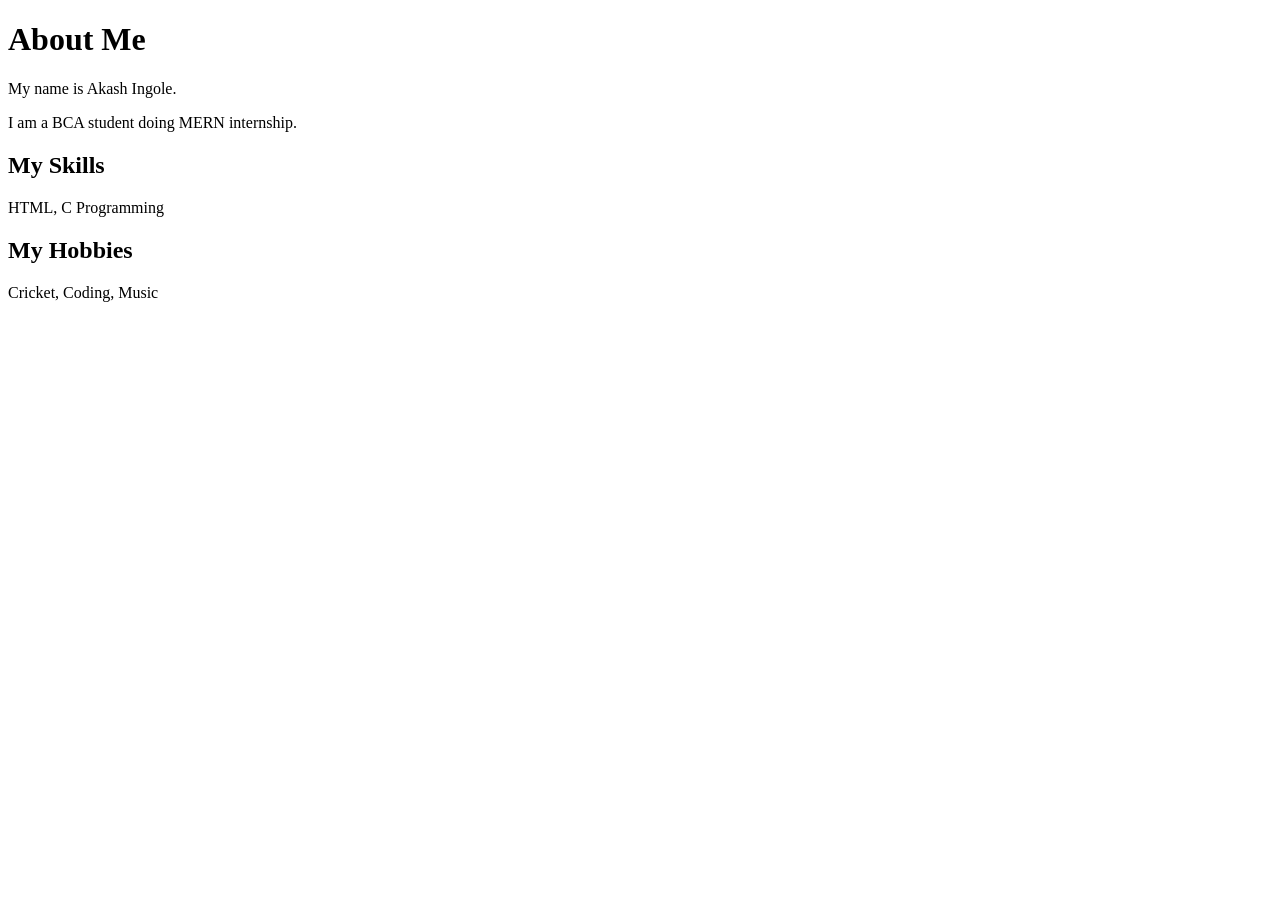
<file: week-1/day-1/index.html>
<!DOCTYPE html>
<html>
<head>
<title>About Me</title>
</head>
<body>
<h1>About Me</h1>
<p>My name is Akash Ingole.</p>
<p>I am a BCA student doing MERN internship.</p>
<h2>My Skills</h2>
<p>HTML, C Programming</p>
<h2>My Hobbies</h2>
<p>Cricket, Coding, Music</p>
</body>
</html>
</file>
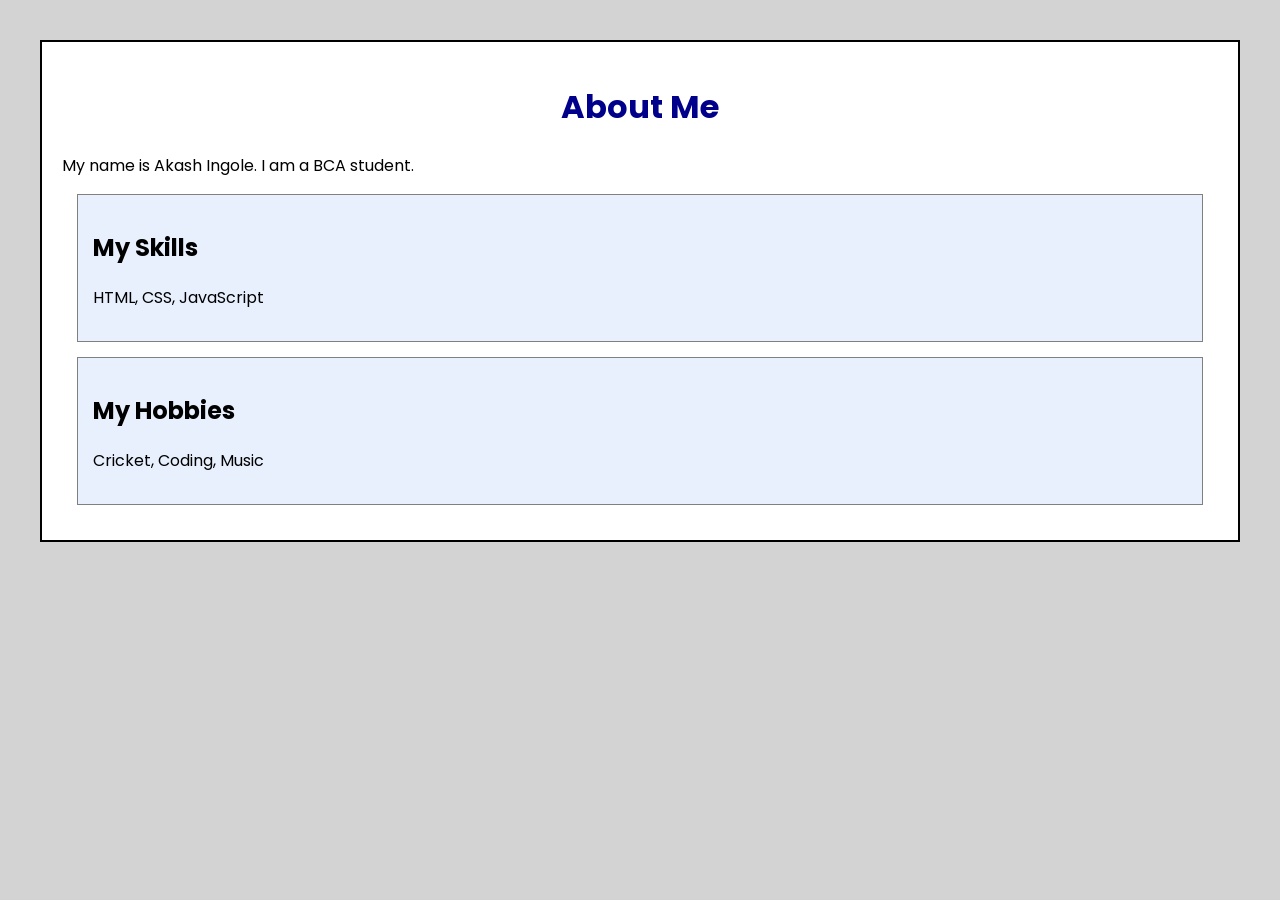
<file: week-1/day-2/index.html>
<!DOCTYPE html>
<html>
<head>
<title>About Me - Day 2</title>
<link rel="stylesheet" href="style.css">
<link href="https://fonts.googleapis.com/css2?family=Poppins&display=swap" rel="stylesheet">
</head>
<body>
<div class="main-box">
<h1>About Me</h1>
<p>My name is Akash Ingole. I am a BCA student.</p>
<div class="box">
<h2>My Skills</h2>
<p>HTML, CSS, JavaScript</p>
</div>
<div class="box">
<h2>My Hobbies</h2>
<p>Cricket, Coding, Music</p>
</div>
</div>
</body>
</html>
</file>
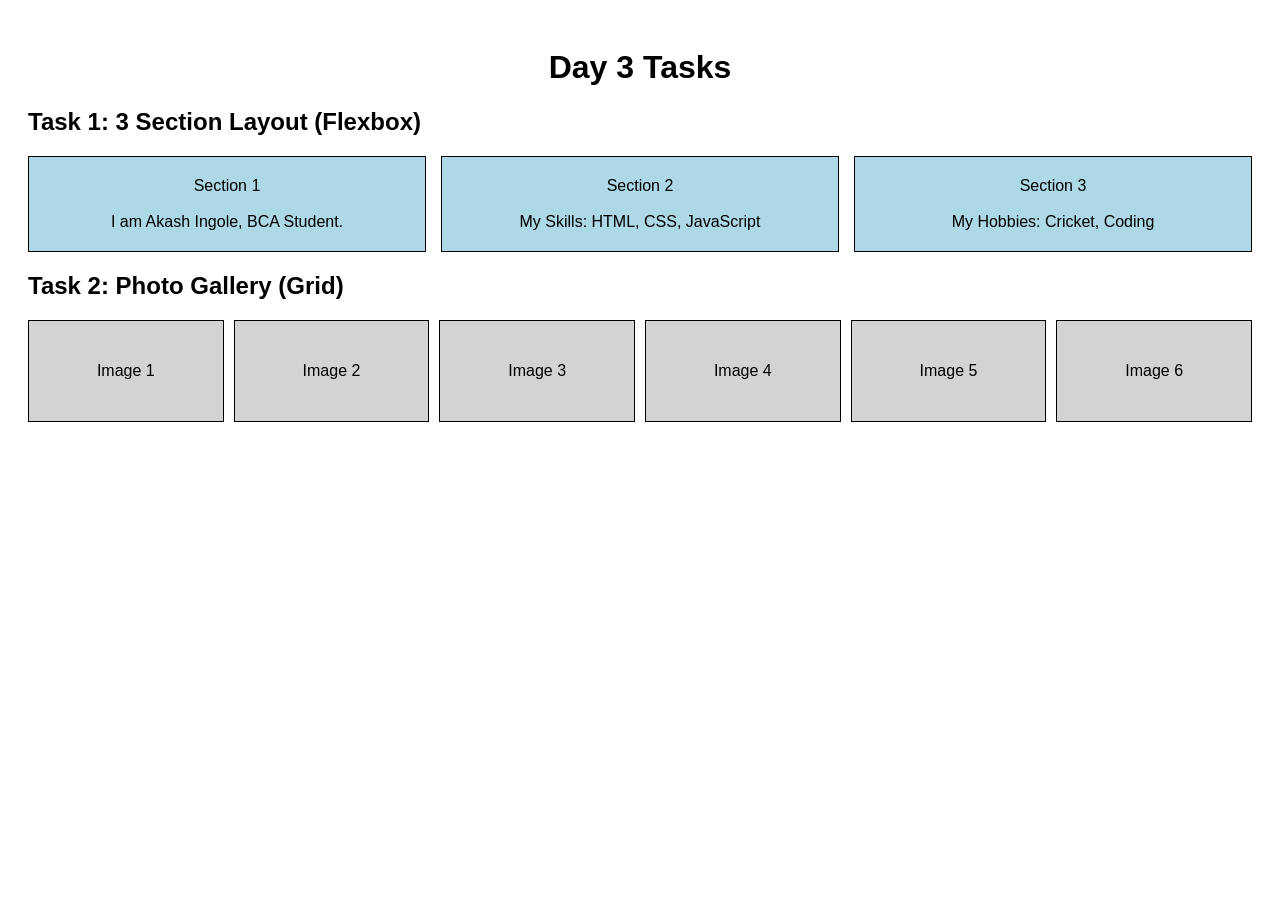
<file: week-1/day-3/index.html>
<!DOCTYPE html>
<html>
<head>
<title>Day 3 - Flexbox and Grid</title>
<link rel="stylesheet" href="style.css">
</head>
<body>

<h1>Day 3 Tasks</h1>

<h2>Task 1: 3 Section Layout (Flexbox)</h2>
<div class="flex-container">
  <div class="flex-box">Section 1<br><br>I am Akash Ingole, BCA Student.</div>
  <div class="flex-box">Section 2<br><br>My Skills: HTML, CSS, JavaScript</div>
  <div class="flex-box">Section 3<br><br>My Hobbies: Cricket, Coding</div>
</div>

<h2>Task 2: Photo Gallery (Grid)</h2>
<div class="gallery">
  <div class="photo">Image 1</div>
  <div class="photo">Image 2</div>
  <div class="photo">Image 3</div>
  <div class="photo">Image 4</div>
  <div class="photo">Image 5</div>
  <div class="photo">Image 6</div>
</div>

</body>
</html>
</file>
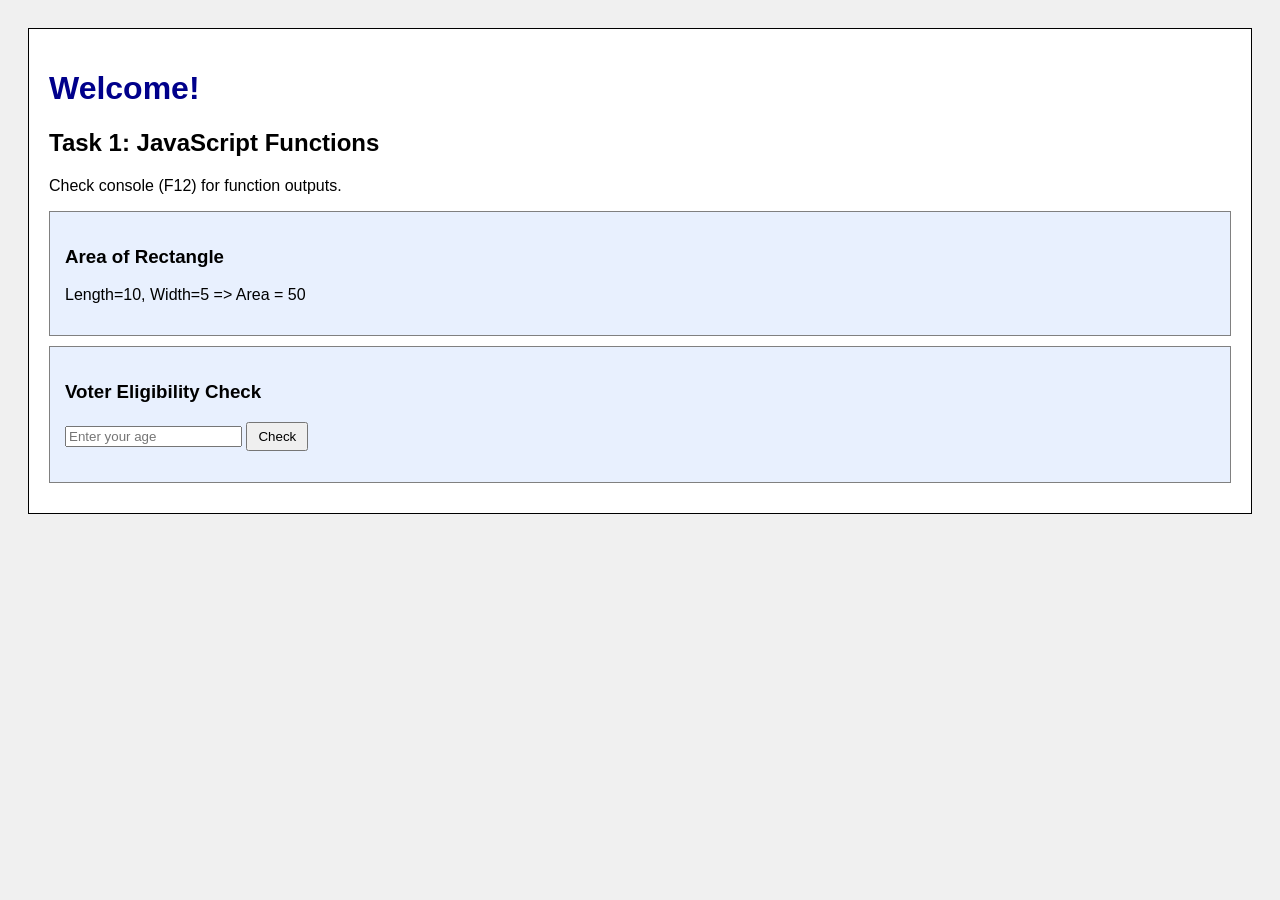
<file: week-1/day-4/index.html>
<!DOCTYPE html>
<html>
<head>
<title>Day 4 - JavaScript Functions</title>
<link rel="stylesheet" href="style.css">
</head>
<body>
<div class="container">
<h1 id="welcome">Welcome!</h1>

<h2>Task 1: JavaScript Functions</h2>
<p>Check console (F12) for function outputs.</p>

<div class="box">
<h3>Area of Rectangle</h3>
<p id="area-result"></p>
</div>

<div class="box">
<h3>Voter Eligibility Check</h3>
<input type="number" id="ageInput" placeholder="Enter your age">
<button onclick="checkVote()">Check</button>
<p id="vote-result"></p>
</div>

</div>
<script src="script.js"></script>
</body>
</html>
</file>
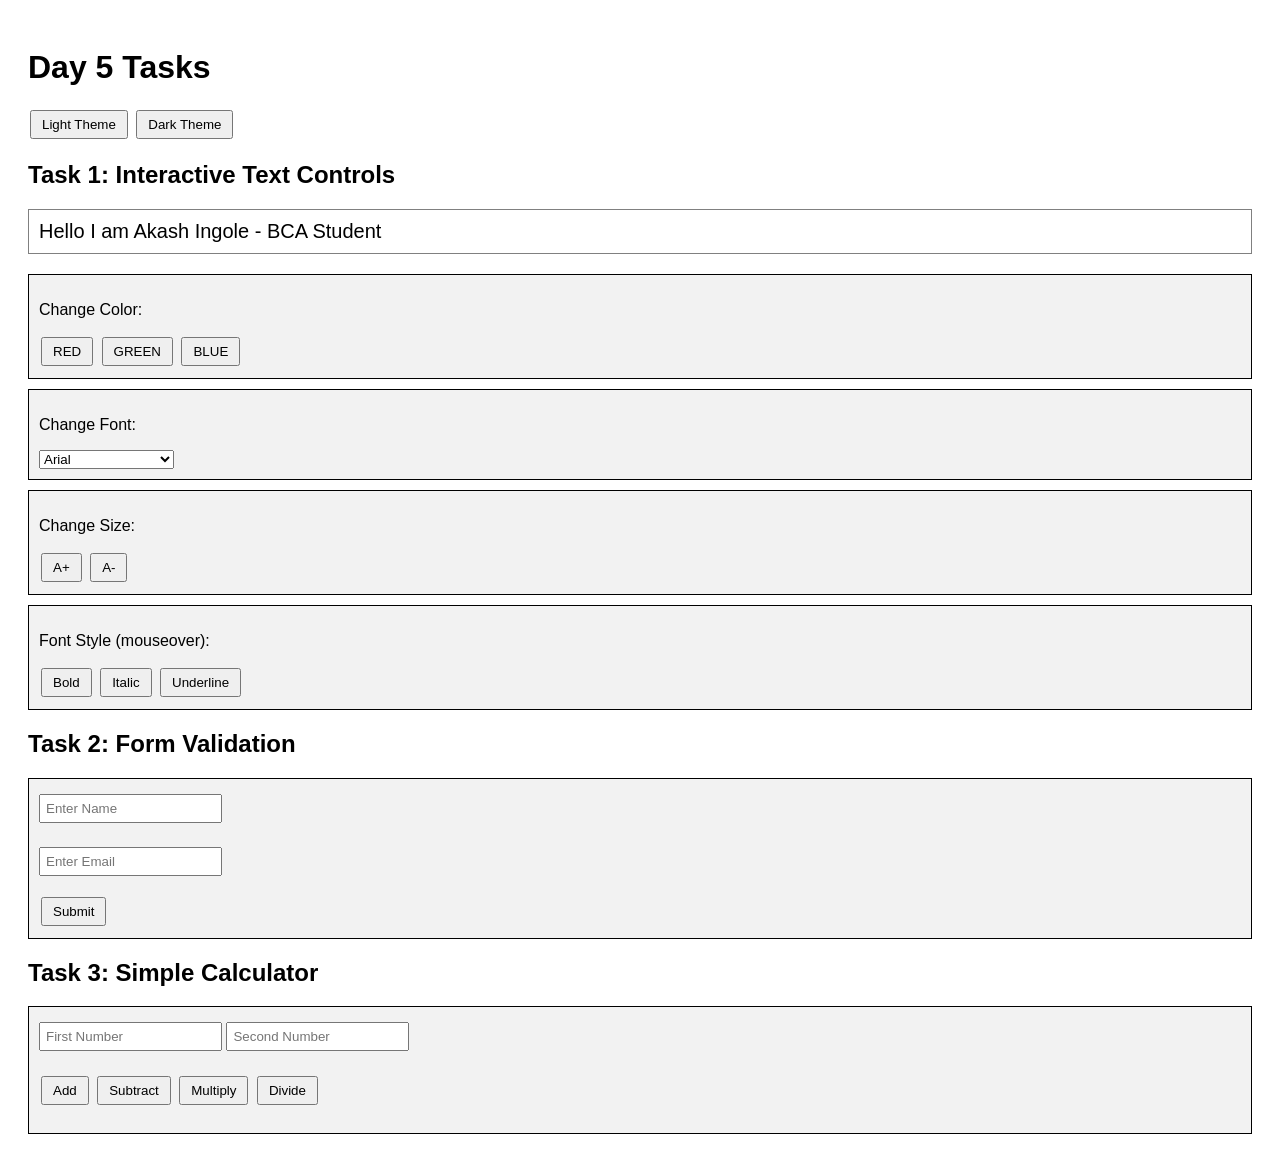
<file: week-1/day-5/index.html>
<!DOCTYPE html>
<html>
<head>
<title>Day 5 - DOM Practice</title>
<link rel="stylesheet" href="style.css">
</head>
<body>
<h1>Day 5 Tasks</h1>

<!-- Bonus: Theme Switcher -->
<button onclick="lightTheme()">Light Theme</button>
<button onclick="darkTheme()">Dark Theme</button>

<!-- Task 1: Interactive Buttons -->
<h2>Task 1: Interactive Text Controls</h2>
<p id="myText">Hello I am Akash Ingole - BCA Student</p>

<div class="box">
<p>Change Color:</p>
<button onclick="changeColor('red')">RED</button>
<button onclick="changeColor('green')">GREEN</button>
<button onclick="changeColor('blue')">BLUE</button>
</div>

<div class="box">
<p>Change Font:</p>
<select onchange="changeFont(this.value)">
<option value="Arial">Arial</option>
<option value="Times New Roman">Times New Roman</option>
<option value="Courier New">Courier</option>
</select>
</div>

<div class="box">
<p>Change Size:</p>
<button onclick="increaseSize()">A+</button>
<button onclick="decreaseSize()">A-</button>
</div>

<div class="box">
<p>Font Style (mouseover):</p>
<button onmouseover="makeBold()" onmouseout="makeNormal()">Bold</button>
<button onmouseover="makeItalic()" onmouseout="makeNormal()">Italic</button>
<button onmouseover="makeUnderline()" onmouseout="makeNormal()">Underline</button>
</div>

<!-- Task 2: Form Validation -->
<h2>Task 2: Form Validation</h2>
<div class="box">
<input type="text" id="nameInput" placeholder="Enter Name">
<p id="nameError" class="error"></p>
<input type="email" id="emailInput" placeholder="Enter Email">
<p id="emailError" class="error"></p>
<button onclick="validateForm()">Submit</button>
</div>

<!-- Task 3: Calculator -->
<h2>Task 3: Simple Calculator</h2>
<div class="box">
<input type="number" id="num1" placeholder="First Number">
<input type="number" id="num2" placeholder="Second Number">
<br><br>
<button onclick="calc('add')">Add</button>
<button onclick="calc('sub')">Subtract</button>
<button onclick="calc('mul')">Multiply</button>
<button onclick="calc('div')">Divide</button>
<p id="calcResult"></p>
</div>

<script src="script.js"></script>
</body>
</html>
</file>
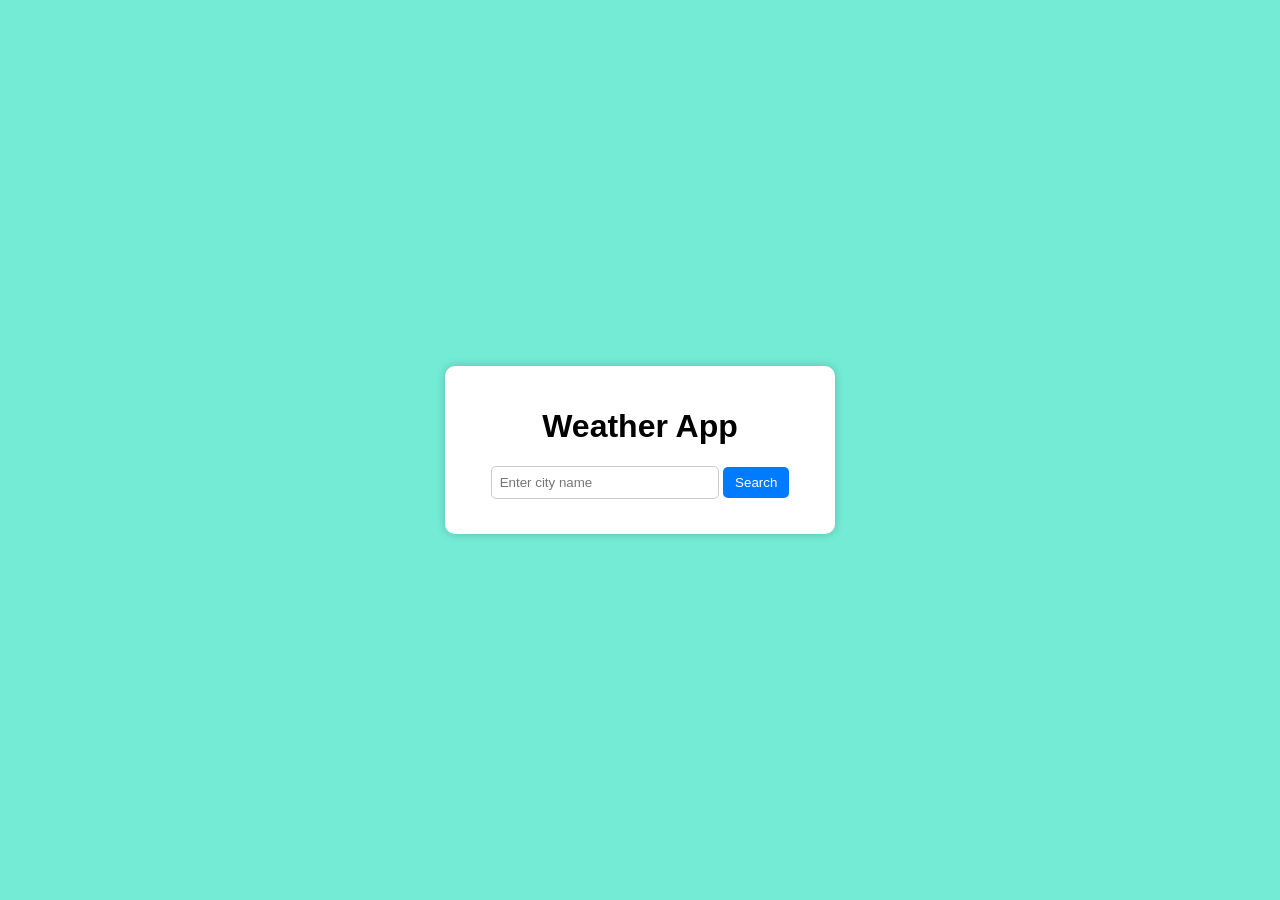
<file: week-2/weather-app/index.html>
<!DOCTYPE html>
<html>
<head>
<meta name="viewport" content="width=device-width, initial-scale=1.0">
<title>Weather App</title>
<link rel="stylesheet" href="style.css">
</head>
<body>
<div class="container">
<h1>Weather App</h1>
<div class="search">
<input type="text" id="cityInput" placeholder="Enter city name">
<button onclick="getWeather()">Search</button>
</div>
<div id="result"></div>
</div>
<script src="script.js"></script>
</body>
</html>
</file>
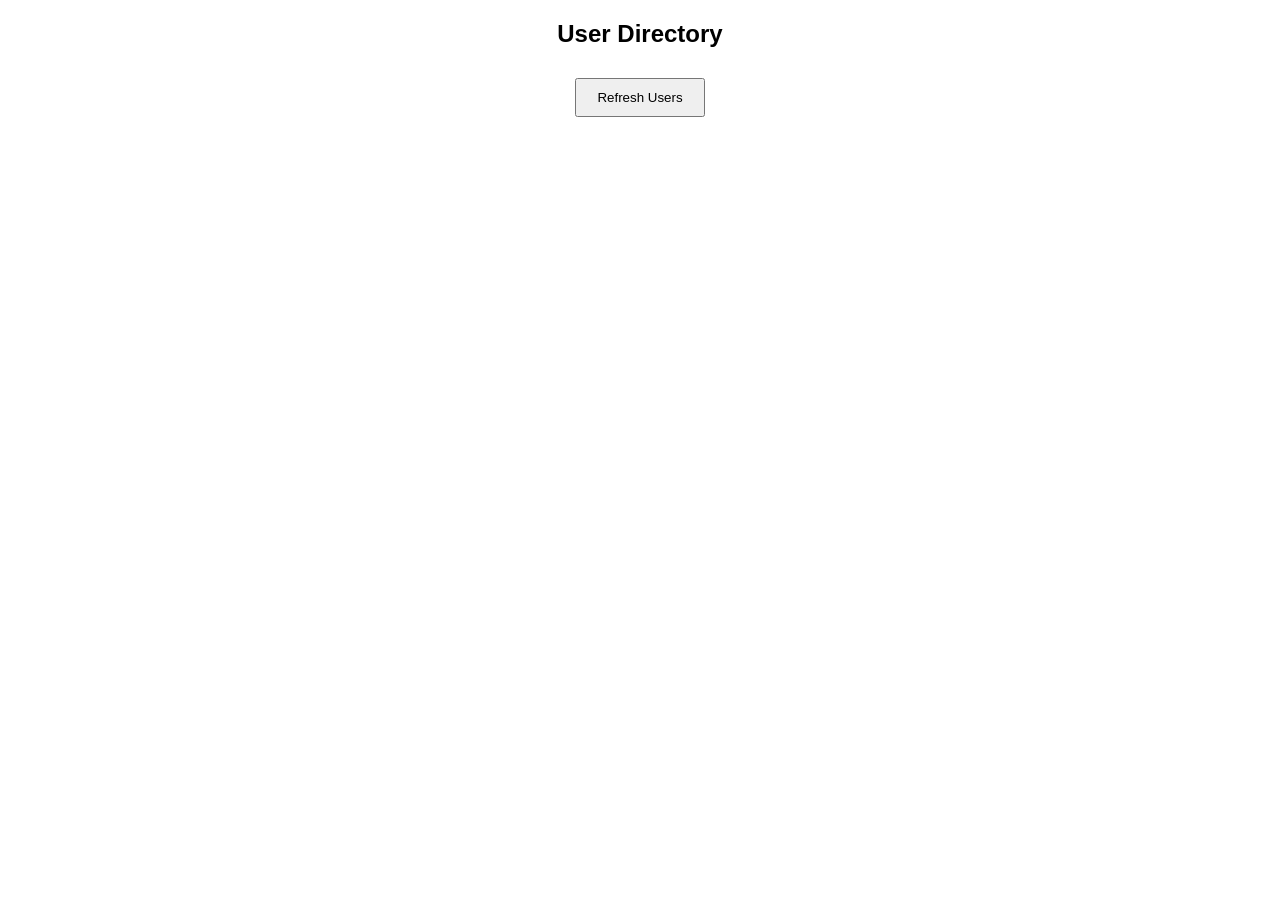
<file: week-2/day-4/mini-challenge.html>
<!DOCTYPE html>
<html>
<head>
<title>User Directory</title>
<style>
body{font-family: Arial; text-align: center;}
.users{display: flex; flex-wrap: wrap; gap: 15px; justify-content: center; margin-top: 20px;}
.card{border:1px solid #ddd; width:180px; padding:10px; border-radius:8px;}
img{border-radius:50%;}
button{padding:10px 20px; margin-top:10px;}
</style>
</head>
<body>
<h2>User Directory</h2>
<button onclick="loadUsers()">Refresh Users</button>
<div class="users" id="users"></div>

<script>
async function loadUsers(){
 const res = await fetch("https://randomuser.me/api/?results=6");
 const data = await res.json();
 let output = "";
 data.results.forEach(u => {
  output += `<div class="card">
   <img src="${u.picture.medium}">
   <h4>${u.name.first} ${u.name.last}</h4>
   <p style="font-size:12px">${u.email}</p>
  </div>`;
 });
 document.getElementById("users").innerHTML = output;
}
loadUsers();
</script>
</body>
</html>
</file>
<file: week-1/day-2/style.css>
body {
 font-family: 'Poppins', sans-serif;
 background-color: lightgray;
 margin: 0;
 padding: 20px;
}
.main-box {
 background-color: white;
 padding: 20px;
 margin: 20px;
 border: 2px solid black;
}
.box {
 background-color: #e8f0fe;
 padding: 15px;
 margin: 15px;
 border: 1px solid gray;
}
h1 {
 color: darkblue;
 text-align: center;
}
</file>
<file: week-1/day-3/style.css>
body {
 font-family: Arial, sans-serif;
 padding: 20px;
}

h1 { text-align: center; }

/* Task 1 - Flexbox */
.flex-container {
 display: flex;
 gap: 15px;
}

.flex-box {
 background-color: lightblue;
 border: 1px solid black;
 padding: 20px;
 flex: 1;
 text-align: center;
}

/* On mobile - stack vertically */
@media (max-width: 600px) {
 .flex-container {
   flex-direction: column;
 }
}

/* Task 2 - Grid Gallery */
.gallery {
 display: grid;
 grid-template-columns: repeat(auto-fit, minmax(150px, 1fr));
 gap: 10px;
 margin-top: 20px;
}

.photo {
 background-color: lightgray;
 border: 1px solid black;
 height: 100px;
 display: flex;
 align-items: center;
 justify-content: center;
}
</file>
<file: week-1/day-4/style.css>
body { font-family: Arial; padding: 20px; background: #f0f0f0; }
.container { background: white; padding: 20px; border: 1px solid black; }
.box { background: #e8f0fe; padding: 15px; margin: 10px 0; border: 1px solid gray; }
button { padding: 5px 10px; }
h1 { color: darkblue; }
</file>
<file: week-1/day-5/style.css>
body { font-family: Arial; padding: 20px; }
.box { border: 1px solid black; padding: 10px; margin: 10px 0; background: #f2f2f2; }
#myText { font-size: 20px; border: 1px solid gray; padding: 10px; }
.error { color: red; font-size: 14px; }
button { padding: 5px 10px; margin: 2px; }
input { padding: 5px; margin: 5px 0; }
</file>
<file: week-2/weather-app/style.css>
body{
font-family: Arial;
background: #74ebd5;
display: flex;
justify-content: center;
align-items: center;
height: 100vh;
margin: 0;
}
.container{
background: white;
padding: 20px;
border-radius: 10px;
width: 90%;
max-width: 350px;
text-align: center;
box-shadow: 0 0 10px rgba(0,0,0,0.2);
}
input{
padding: 8px;
width: 60%;
border: 1px solid #ccc;
border-radius: 5px;
}
button{
padding: 8px 12px;
background: #007bff;
color: white;
border: none;
border-radius: 5px;
}
#result{
margin-top: 15px;
}
img{
width: 60px;
}
@media(max-width:600px){
.container{ width: 95%; }
       }
</file>
